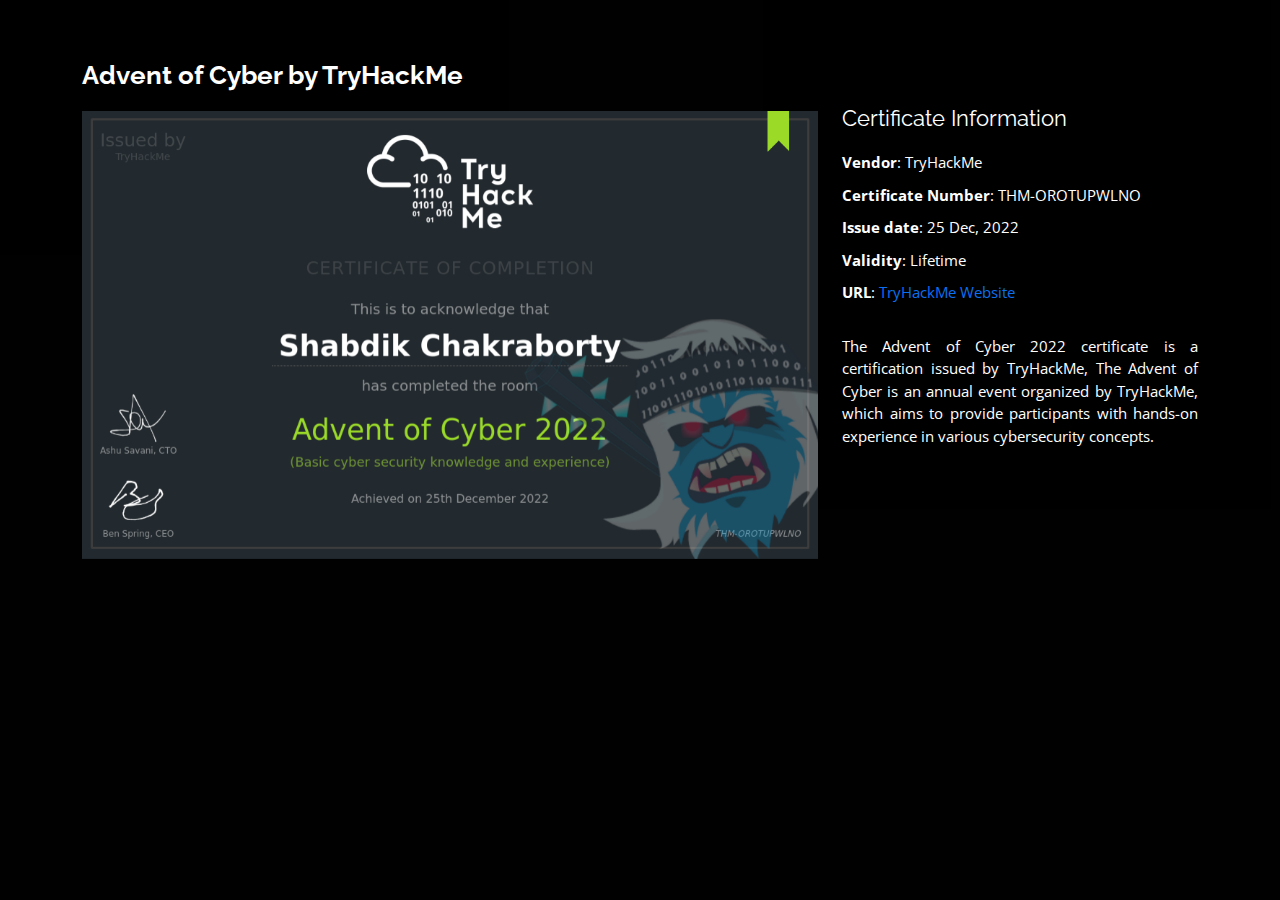
<file: html/advent_of_cyber.html>
<!DOCTYPE html>
<html lang="en">

<head>
    <meta charset="utf-8">
    <meta content="width=device-width, initial-scale=1.0" name="viewport">

    <title>Shabdik Chakraborty</title>
    <meta content="" name="description">
    <meta content="" name="keywords">

    <!-- Favicons -->
    <link href="../assets/img/favicon.png" rel="icon">
    <!-- <link href="../assets/img/apple-touch-icon.png" rel="apple-touch-icon"> -->

    <!-- Google Fonts -->
    <link
        href="https://fonts.googleapis.com/css?family=Open+Sans:300,300i,400,400i,600,600i,700,700i|Raleway:300,300i,400,400i,500,500i,600,600i,700,700i|Poppins:300,300i,400,400i,500,500i,600,600i,700,700i"
        rel="stylesheet">

    <!-- Vendor CSS Files -->
    <link href="../assets/vendor/bootstrap/css/bootstrap.min.css" rel="stylesheet">
    <link href="../assets/vendor/bootstrap-icons/bootstrap-icons.css" rel="stylesheet">
    <link href="../assets/vendor/boxicons/css/boxicons.min.css" rel="stylesheet">
    <link href="../assets/vendor/glightbox/css/glightbox.min.css" rel="stylesheet">
    <link href="../assets/vendor/remixicon/remixicon.css" rel="stylesheet">
    <link href="../assets/vendor/swiper/swiper-bundle.min.css" rel="stylesheet">

    <!-- Template Main CSS File -->
    <link href="../assets/css/style.css" rel="stylesheet">
</head>

<body>

    <main id="main">

        <!-- ======= Portfolio Details ======= -->
        <div id="portfolio-details" class="portfolio-details">
            <div class="container">

                <div class="row">

                    <div class="col-lg-8">
                        <h2 class="portfolio-title">Advent of Cyber by TryHackMe</h2>

                        <div class="portfolio-details-slider swiper">
                            <div class="swiper-wrapper align-items-center">

                                <div class="swiper-slide">
                                    <img src="../assets/img/certificates/Advent of cyber.png"
                                        style="max-width: 100%; height: auto;" alt="">
                                </div>


                            </div>
                            <div class="swiper-pagination"></div>
                        </div>

                    </div>

                    <div class="col-lg-4 portfolio-info">
                        <h3>Certificate Information</h3>
                        <ul>
                            <li><strong>Vendor</strong>: TryHackMe</li>
                            <li><strong>Certificate Number</strong>: THM-OROTUPWLNO</li>
                            <li><strong>Issue date</strong>: 25 Dec, 2022</li>
                            <li><strong>Validity</strong>: Lifetime</li>
                            <li><strong>URL</strong>: <a href="https://tryhackme.com/christmas">TryHackMe Website</a>
                            </li>
                        </ul>

                        <p style="text-align: justify;">
                            The Advent of Cyber 2022 certificate is a certification issued by TryHackMe, The Advent of
                            Cyber is an annual event organized by TryHackMe, which aims to provide participants with
                            hands-on experience in various cybersecurity concepts.
                        </p>
                    </div>

                </div>

            </div>
        </div><!-- End Portfolio Details -->

    </main><!-- End #main -->



    <!-- Vendor JS Files -->
    <script src="../assets/vendor/purecounter/purecounter_vanilla.js"></script>
    <script src="../assets/vendor/bootstrap/js/bootstrap.bundle.min.js"></script>
    <script src="../assets/vendor/glightbox/js/glightbox.min.js"></script>
    <script src="../assets/vendor/isotope-layout/isotope.pkgd.min.js"></script>
    <script src="../assets/vendor/swiper/swiper-bundle.min.js"></script>
    <script src="../assets/vendor/waypoints/noframework.waypoints.js"></script>
    <script src="../assets/vendor/php-email-form/validate.js"></script>

    <!-- Template Main JS File -->
    <script src="../assets/js/main.js"></script>

</body>

</html>
</file>
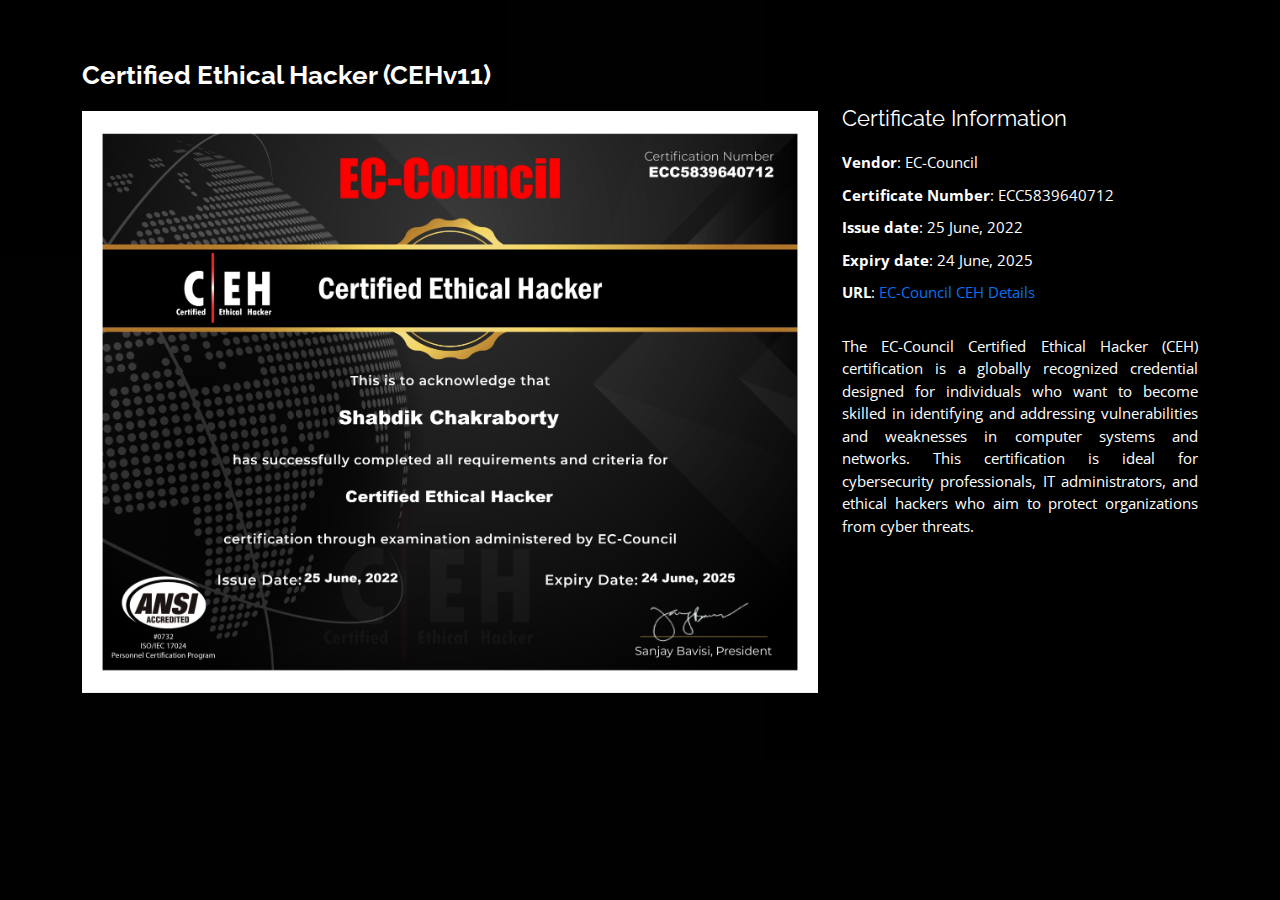
<file: html/ceh.html>
<!DOCTYPE html>
<html lang="en">

<head>
    <meta charset="utf-8">
    <meta content="width=device-width, initial-scale=1.0" name="viewport">

    <title>Shabdik Chakraborty</title>
    <meta content="" name="description">
    <meta content="" name="keywords">

    <!-- Favicons -->
    <link href="../assets/img/favicon.png" rel="icon">
    <!-- <link href="../assets/img/apple-touch-icon.png" rel="apple-touch-icon"> -->

    <!-- Google Fonts -->
    <link
        href="https://fonts.googleapis.com/css?family=Open+Sans:300,300i,400,400i,600,600i,700,700i|Raleway:300,300i,400,400i,500,500i,600,600i,700,700i|Poppins:300,300i,400,400i,500,500i,600,600i,700,700i"
        rel="stylesheet">

    <!-- Vendor CSS Files -->
    <link href="../assets/vendor/bootstrap/css/bootstrap.min.css" rel="stylesheet">
    <link href="../assets/vendor/bootstrap-icons/bootstrap-icons.css" rel="stylesheet">
    <link href="../assets/vendor/boxicons/css/boxicons.min.css" rel="stylesheet">
    <link href="../assets/vendor/glightbox/css/glightbox.min.css" rel="stylesheet">
    <link href="../assets/vendor/remixicon/remixicon.css" rel="stylesheet">
    <link href="../assets/vendor/swiper/swiper-bundle.min.css" rel="stylesheet">

    <!-- Template Main CSS File -->
    <link href="../assets/css/style.css" rel="stylesheet">


</head>

<body>

    <main id="main">

        <!-- ======= Portfolio Details ======= -->
        <div id="portfolio-details" class="portfolio-details">
            <div class="container">

                <div class="row">

                    <div class="col-lg-8">
                        <h2 class="portfolio-title">Certified Ethical Hacker (CEHv11)</h2>

                        <div class="portfolio-details-slider swiper">
                            <div class="swiper-wrapper align-items-center">

                                <div class="swiper-slide">
                                    <img src="../assets/img/certificates/ECC-CEH-Certificate_page-0001.jpg"
                                        style="max-width: 100%; height: auto;" alt="">
                                </div>

                                

                            </div>
                            <div class="swiper-pagination"></div>
                        </div>

                    </div>

                    <div class="col-lg-4 portfolio-info">
                        <h3>Certificate Information</h3>
                        <ul>
                            <li><strong>Vendor</strong>: EC-Council</li>
                            <li><strong>Certificate Number</strong>: ECC5839640712</li>
                            <li><strong>Issue date</strong>: 25 June, 2022</li>
                            <li><strong>Expiry date</strong>: 24 June, 2025</li>
                            <li><strong>URL</strong>: <a
                                    href="https://cert.eccouncil.org/certified-ethical-hacker.html">EC-Council CEH
                                    Details</a></li>
                        </ul>

                        <p style="text-align: justify;">
                            The EC-Council Certified Ethical Hacker (CEH) certification is a globally recognized
                            credential designed for individuals who want to become skilled in identifying and addressing
                            vulnerabilities and weaknesses in computer systems and networks. This certification is ideal
                            for cybersecurity professionals, IT administrators, and ethical hackers who aim to protect
                            organizations from cyber threats.
                        </p>
                    </div>

                </div>

            </div>
        </div><!-- End Portfolio Details -->

    </main><!-- End #main -->



    <!-- Vendor JS Files -->
    <script src="../assets/vendor/purecounter/purecounter_vanilla.js"></script>
    <script src="../assets/vendor/bootstrap/js/bootstrap.bundle.min.js"></script>
    <script src="../assets/vendor/glightbox/js/glightbox.min.js"></script>
    <script src="../assets/vendor/isotope-layout/isotope.pkgd.min.js"></script>
    <script src="../assets/vendor/swiper/swiper-bundle.min.js"></script>
    <script src="../assets/vendor/waypoints/noframework.waypoints.js"></script>
    <script src="../assets/vendor/php-email-form/validate.js"></script>

    <!-- Template Main JS File -->
    <script src="../assets/js/main.js"></script>

</body>

</html>
</file>
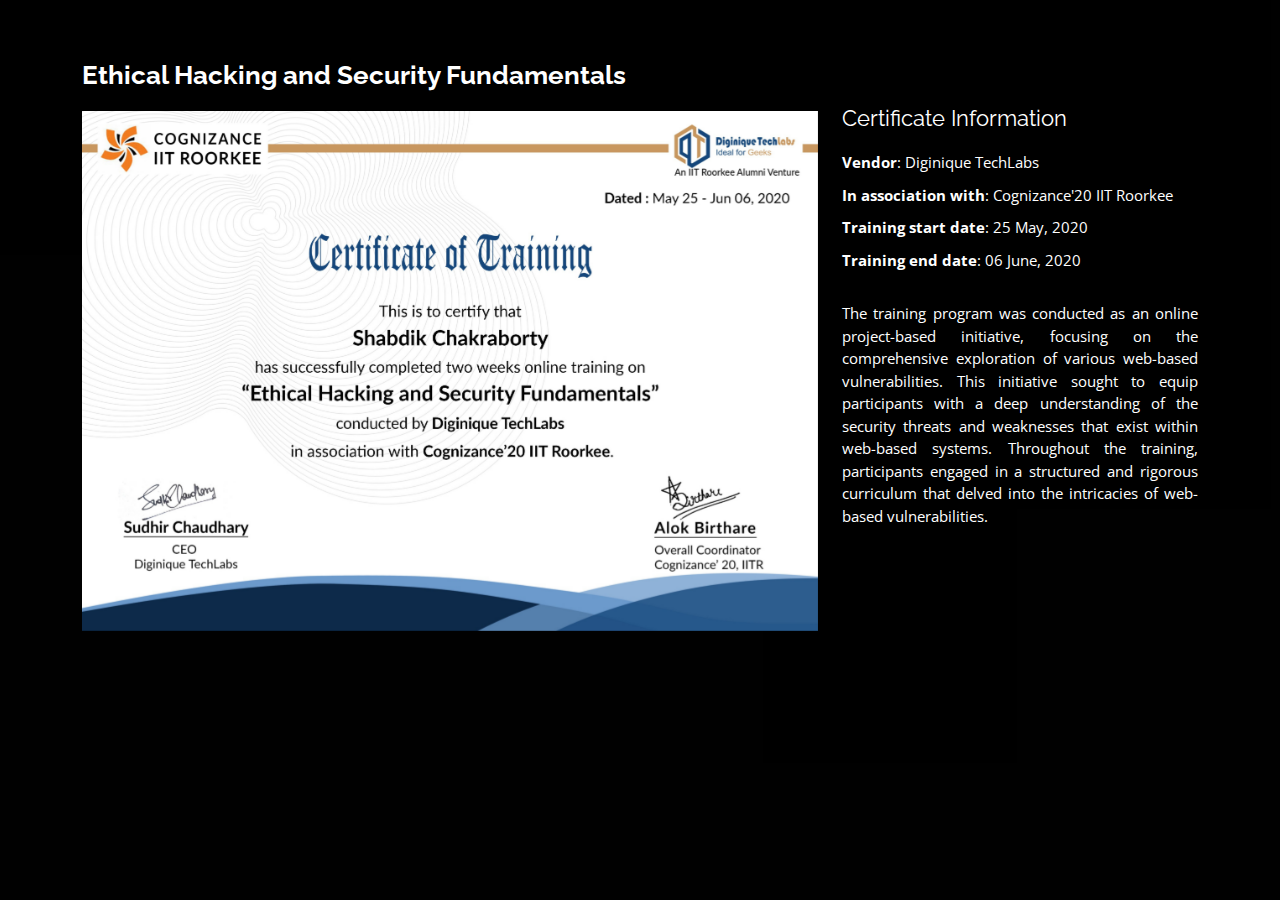
<file: html/ethical_hacking.html>
<!DOCTYPE html>
<html lang="en">

<head>
    <meta charset="utf-8">
    <meta content="width=device-width, initial-scale=1.0" name="viewport">

    <title>Shabdik Chakraborty</title>
    <meta content="" name="description">
    <meta content="" name="keywords">

    <!-- Favicons -->
    <link href="../assets/img/favicon.png" rel="icon">
    <!-- <link href="../assets/img/apple-touch-icon.png" rel="apple-touch-icon"> -->

    <!-- Google Fonts -->
    <link
        href="https://fonts.googleapis.com/css?family=Open+Sans:300,300i,400,400i,600,600i,700,700i|Raleway:300,300i,400,400i,500,500i,600,600i,700,700i|Poppins:300,300i,400,400i,500,500i,600,600i,700,700i"
        rel="stylesheet">

    <!-- Vendor CSS Files -->
    <link href="../assets/vendor/bootstrap/css/bootstrap.min.css" rel="stylesheet">
    <link href="../assets/vendor/bootstrap-icons/bootstrap-icons.css" rel="stylesheet">
    <link href="../assets/vendor/boxicons/css/boxicons.min.css" rel="stylesheet">
    <link href="../assets/vendor/glightbox/css/glightbox.min.css" rel="stylesheet">
    <link href="../assets/vendor/remixicon/remixicon.css" rel="stylesheet">
    <link href="../assets/vendor/swiper/swiper-bundle.min.css" rel="stylesheet">

    <!-- Template Main CSS File -->
    <link href="../assets/css/style.css" rel="stylesheet">


</head>

<body>

    <main id="main">

        <!-- ======= Portfolio Details ======= -->
        <div id="portfolio-details" class="portfolio-details">
            <div class="container">

                <div class="row">

                    <div class="col-lg-8">
                        <h2 class="portfolio-title">Ethical Hacking and Security Fundamentals</h2>

                        <div class="portfolio-details-slider swiper">
                            <div class="swiper-wrapper align-items-center">

                                <div class="swiper-slide">
                                    <img src="../assets/img/certificates/Ethical Hacking and Security Fundamentals Training_page-0001.jpg"
                                        style="max-width: 100%; height: auto;" alt="">
                                </div>


                            </div>
                            <div class="swiper-pagination"></div>
                        </div>

                    </div>

                    <div class="col-lg-4 portfolio-info">
                        <h3>Certificate Information</h3>
                        <ul>
                            <li><strong>Vendor</strong>: Diginique TechLabs</li>
                            <li><strong>In association with</strong>: Cognizance'20 IIT Roorkee</li>
                            <li><strong>Training start date</strong>: 25 May, 2020</li>
                            <li><strong>Training end date</strong>: 06 June, 2020</li>
                            <!-- <li><strong>URL</strong>: <a href="https://cert.eccouncil.org/certified-ethical-hacker.html">EC-Council CEH Details</a></li> -->
                        </ul>

                        <p style="text-align: justify;">
                            The training program was conducted as an online project-based initiative, focusing on the
                            comprehensive exploration of various web-based vulnerabilities. This initiative sought to
                            equip participants with a deep understanding of the security threats and weaknesses that
                            exist within web-based systems. Throughout the training, participants engaged in a
                            structured and rigorous curriculum that delved into the intricacies of web-based
                            vulnerabilities.
                        </p>
                    </div>

                </div>

            </div>
        </div><!-- End Portfolio Details -->

    </main><!-- End #main -->



    <!-- Vendor JS Files -->
    <script src="../assets/vendor/purecounter/purecounter_vanilla.js"></script>
    <script src="../assets/vendor/bootstrap/js/bootstrap.bundle.min.js"></script>
    <script src="../assets/vendor/glightbox/js/glightbox.min.js"></script>
    <script src="../assets/vendor/isotope-layout/isotope.pkgd.min.js"></script>
    <script src="../assets/vendor/swiper/swiper-bundle.min.js"></script>
    <script src="../assets/vendor/waypoints/noframework.waypoints.js"></script>
    <script src="../assets/vendor/php-email-form/validate.js"></script>

    <!-- Template Main JS File -->
    <script src="../assets/js/main.js"></script>

</body>

</html>
</file>
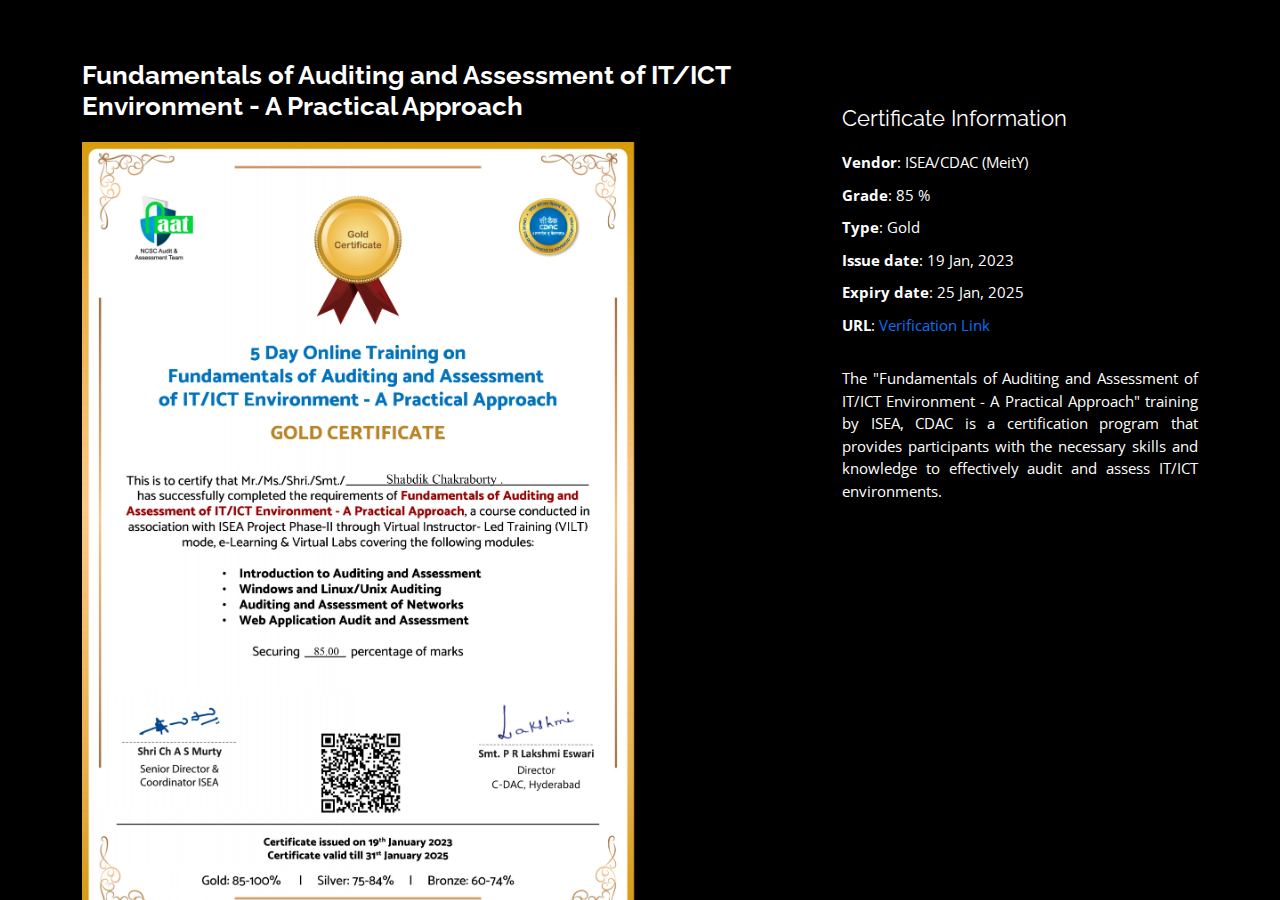
<file: html/faat.html>
<!DOCTYPE html>
<html lang="en">

<head>
    <meta charset="utf-8">
    <meta content="width=device-width, initial-scale=1.0" name="viewport">

    <title>Shabdik Chakraborty</title>
    <meta content="" name="description">
    <meta content="" name="keywords">

    <!-- Favicons -->
    <link href="../assets/img/favicon.png" rel="icon">
    <!-- <link href="../assets/img/apple-touch-icon.png" rel="apple-touch-icon"> -->

    <!-- Google Fonts -->
    <link
        href="https://fonts.googleapis.com/css?family=Open+Sans:300,300i,400,400i,600,600i,700,700i|Raleway:300,300i,400,400i,500,500i,600,600i,700,700i|Poppins:300,300i,400,400i,500,500i,600,600i,700,700i"
        rel="stylesheet">

    <!-- Vendor CSS Files -->
    <link href="../assets/vendor/bootstrap/css/bootstrap.min.css" rel="stylesheet">
    <link href="../assets/vendor/bootstrap-icons/bootstrap-icons.css" rel="stylesheet">
    <link href="../assets/vendor/boxicons/css/boxicons.min.css" rel="stylesheet">
    <link href="../assets/vendor/glightbox/css/glightbox.min.css" rel="stylesheet">
    <link href="../assets/vendor/remixicon/remixicon.css" rel="stylesheet">
    <link href="../assets/vendor/swiper/swiper-bundle.min.css" rel="stylesheet">

    <!-- Template Main CSS File -->
    <link href="../assets/css/style.css" rel="stylesheet">


</head>

<body>

    <main id="main">

        <!-- ======= Portfolio Details ======= -->
        <div id="portfolio-details" class="portfolio-details">
            <div class="container">

                <div class="row">

                    <div class="col-lg-8">
                        <h2 class="portfolio-title">Fundamentals of Auditing and Assessment of IT/ICT Environment - A
                            Practical Approach</h2>

                        <div class="portfolio-details-slider swiper">
                            <div class="swiper-wrapper align-items-center">

                                <div class="swiper-slide">
                                    <img src="../assets/img/certificates/Gold_Certificate_FAAT_page-0001.jpg"
                                        style="width: 75%; height: auto;" alt="">
                                </div>


                            </div>
                            <div class="swiper-pagination"></div>
                        </div>

                    </div>

                    <div class="col-lg-4 portfolio-info">
                        <h3>Certificate Information</h3>
                        <ul>
                            <li><strong>Vendor</strong>: ISEA/CDAC (MeitY)</li>
                            <li><strong>Grade</strong>: 85 %</li>
                            <li><strong>Type</strong>: Gold</li>
                            <li><strong>Issue date</strong>: 19 Jan, 2023</li>
                            <li><strong>Expiry date</strong>: 25 Jan, 2025</li>
                            <li><strong>URL</strong>: <a
                                    href="https://isea.esikshak.in/NAAT/mod/customcert/verify_certificate.php?contextid=1878&code=gEQ2HWYCXn&qrcode=1">Verification
                                    Link</a></li>
                        </ul>

                        <p style="text-align: justify;">
                            The "Fundamentals of Auditing and Assessment of IT/ICT Environment - A Practical Approach"
                            training by ISEA, CDAC is a certification program that provides participants with the
                            necessary skills and knowledge to effectively audit and assess IT/ICT environments.
                        </p>
                    </div>

                </div>

            </div>
        </div><!-- End Portfolio Details -->

    </main><!-- End #main -->



    <!-- Vendor JS Files -->
    <script src="../assets/vendor/purecounter/purecounter_vanilla.js"></script>
    <script src="../assets/vendor/bootstrap/js/bootstrap.bundle.min.js"></script>
    <script src="../assets/vendor/glightbox/js/glightbox.min.js"></script>
    <script src="../assets/vendor/isotope-layout/isotope.pkgd.min.js"></script>
    <script src="../assets/vendor/swiper/swiper-bundle.min.js"></script>
    <script src="../assets/vendor/waypoints/noframework.waypoints.js"></script>
    <script src="../assets/vendor/php-email-form/validate.js"></script>

    <!-- Template Main JS File -->
    <script src="../assets/js/main.js"></script>

</body>

</html>
</file>
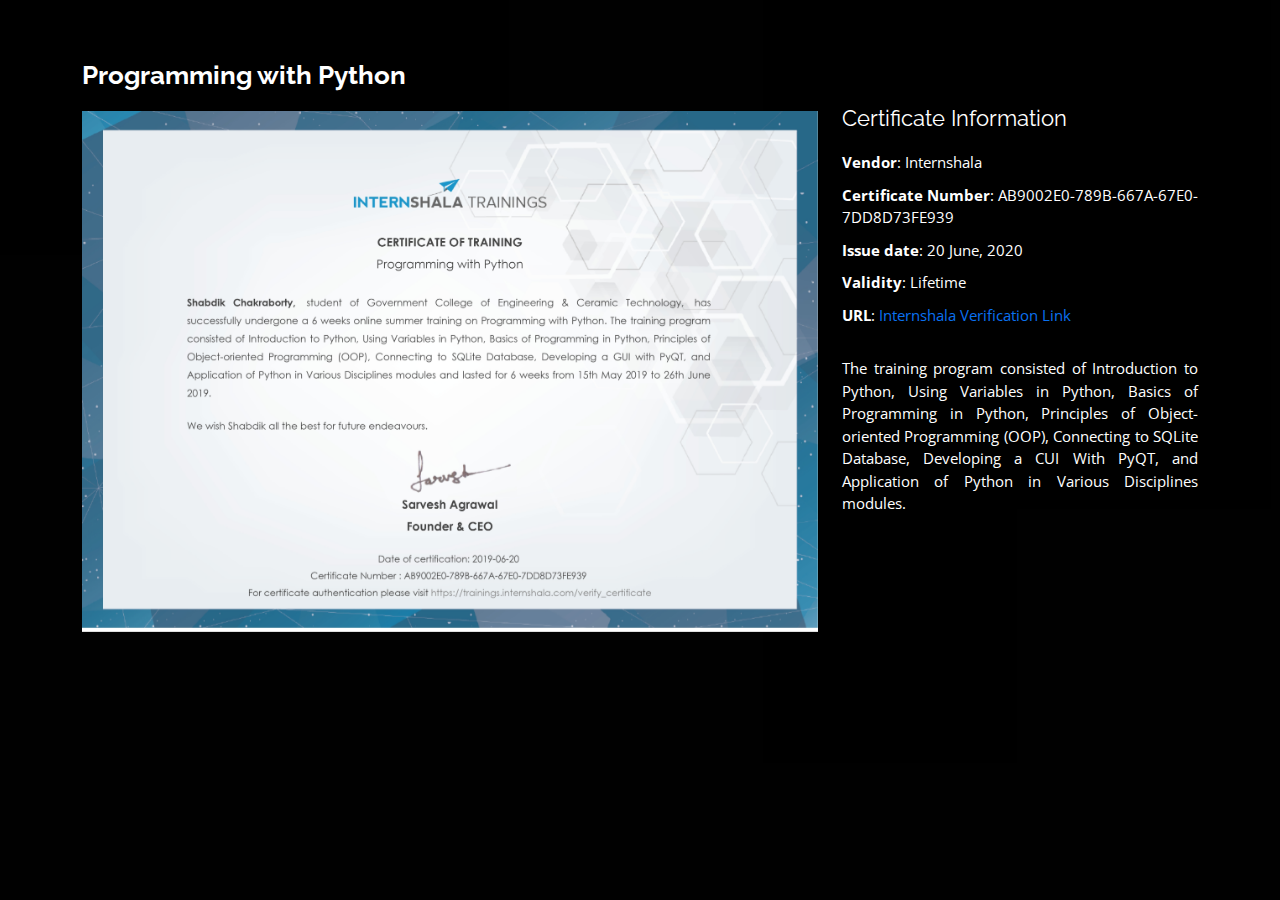
<file: html/python.html>
<!DOCTYPE html>
<html lang="en">

<head>
    <meta charset="utf-8">
    <meta content="width=device-width, initial-scale=1.0" name="viewport">

    <title>Shabdik Chakraborty</title>
    <meta content="" name="description">
    <meta content="" name="keywords">

    <!-- Favicons -->
    <link href="../assets/img/favicon.png" rel="icon">
    <!-- <link href="../assets/img/apple-touch-icon.png" rel="apple-touch-icon"> -->

    <!-- Google Fonts -->
    <link
        href="https://fonts.googleapis.com/css?family=Open+Sans:300,300i,400,400i,600,600i,700,700i|Raleway:300,300i,400,400i,500,500i,600,600i,700,700i|Poppins:300,300i,400,400i,500,500i,600,600i,700,700i"
        rel="stylesheet">

    <!-- Vendor CSS Files -->
    <link href="../assets/vendor/bootstrap/css/bootstrap.min.css" rel="stylesheet">
    <link href="../assets/vendor/bootstrap-icons/bootstrap-icons.css" rel="stylesheet">
    <link href="../assets/vendor/boxicons/css/boxicons.min.css" rel="stylesheet">
    <link href="../assets/vendor/glightbox/css/glightbox.min.css" rel="stylesheet">
    <link href="../assets/vendor/remixicon/remixicon.css" rel="stylesheet">
    <link href="../assets/vendor/swiper/swiper-bundle.min.css" rel="stylesheet">

    <!-- Template Main CSS File -->
    <link href="../assets/css/style.css" rel="stylesheet">


</head>

<body>

    <main id="main">

        <!-- ======= Portfolio Details ======= -->
        <div id="portfolio-details" class="portfolio-details">
            <div class="container">

                <div class="row">

                    <div class="col-lg-8">
                        <h2 class="portfolio-title">Programming with Python</h2>

                        <div class="portfolio-details-slider swiper">
                            <div class="swiper-wrapper align-items-center">

                                <div class="swiper-slide">
                                    <img src="../assets/img/certificates/Programming with Python Training - Certificate of Completion_page-0001.jpg"
                                        style="max-width: 100%; height: auto;" alt="">
                                </div>


                            </div>
                            <div class="swiper-pagination"></div>
                        </div>

                    </div>

                    <div class="col-lg-4 portfolio-info">
                        <h3>Certificate Information</h3>
                        <ul>
                            <li><strong>Vendor</strong>: Internshala</li>
                            <li><strong>Certificate Number</strong>: AB9002E0-789B-667A-67E0-7DD8D73FE939</li>
                            <li><strong>Issue date</strong>: 20 June, 2020</li>
                            <li><strong>Validity</strong>: Lifetime</li>
                            <li><strong>URL</strong>: <a
                                    href="https://trainings.internshala.com/verify_certificate">Internshala Verification Link</a></li>
                        </ul>

                        <p style="text-align: justify;">
                            The training program consisted of Introduction to Python, Using Variables in Python, Basics of Programming in Python, Principles of Object-oriented Programming (OOP), Connecting to SQLite Database, Developing a CUI With PyQT, and Application of Python in Various Disciplines modules.
                        </p>
                    </div>

                </div>

            </div>
        </div><!-- End Portfolio Details -->

    </main><!-- End #main -->



    <!-- Vendor JS Files -->
    <script src="../assets/vendor/purecounter/purecounter_vanilla.js"></script>
    <script src="../assets/vendor/bootstrap/js/bootstrap.bundle.min.js"></script>
    <script src="../assets/vendor/glightbox/js/glightbox.min.js"></script>
    <script src="../assets/vendor/isotope-layout/isotope.pkgd.min.js"></script>
    <script src="../assets/vendor/swiper/swiper-bundle.min.js"></script>
    <script src="../assets/vendor/waypoints/noframework.waypoints.js"></script>
    <script src="../assets/vendor/php-email-form/validate.js"></script>

    <!-- Template Main JS File -->
    <script src="../assets/js/main.js"></script>

</body>

</html>
</file>
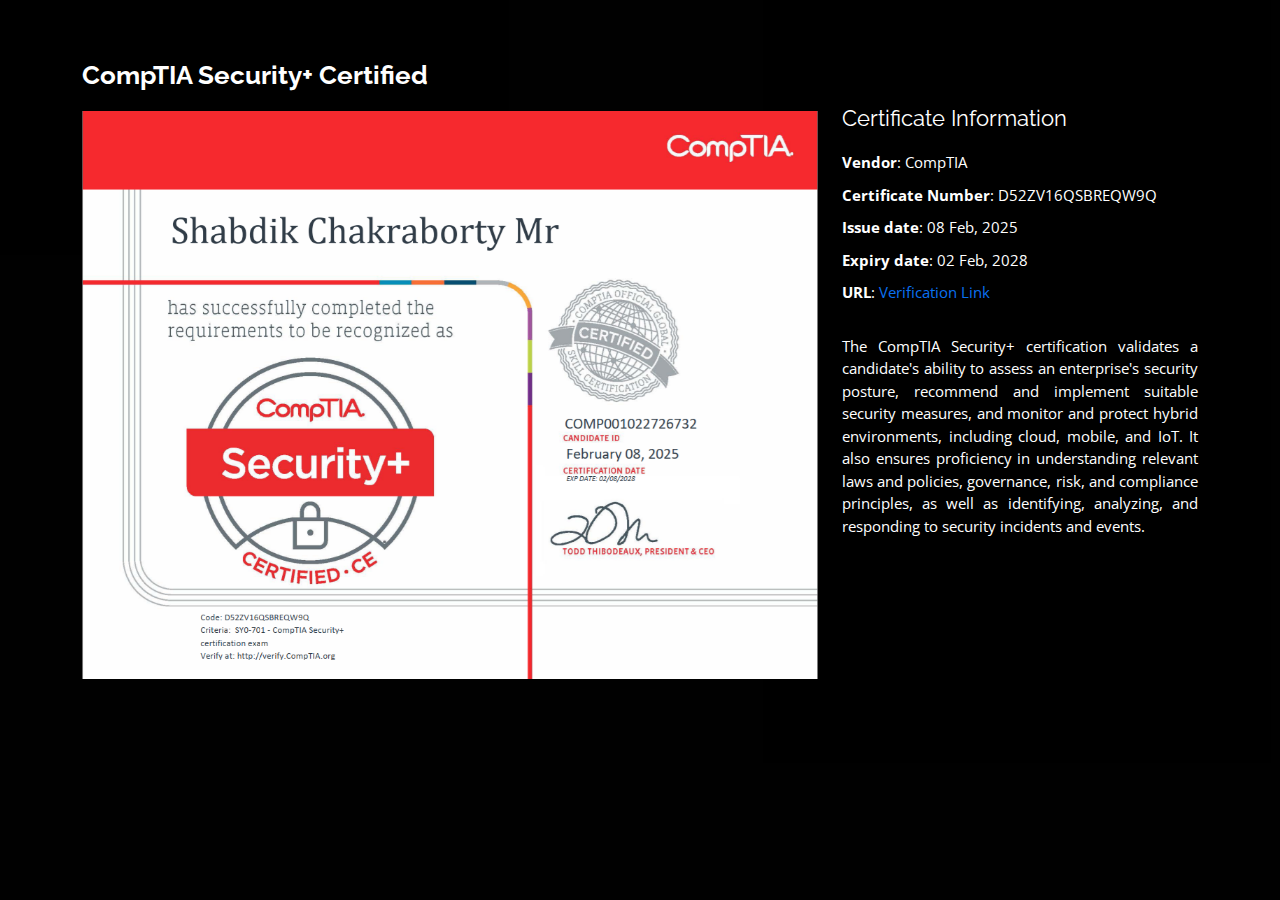
<file: html/security.html>
<!DOCTYPE html>
<html lang="en">

<head>
    <meta charset="utf-8">
    <meta content="width=device-width, initial-scale=1.0" name="viewport">

    <title>Shabdik Chakraborty</title>
    <meta content="" name="description">
    <meta content="" name="keywords">

    <!-- Favicons -->
    <link href="../assets/img/favicon.png" rel="icon">
    <!-- <link href="../assets/img/apple-touch-icon.png" rel="apple-touch-icon"> -->

    <!-- Google Fonts -->
    <link
        href="https://fonts.googleapis.com/css?family=Open+Sans:300,300i,400,400i,600,600i,700,700i|Raleway:300,300i,400,400i,500,500i,600,600i,700,700i|Poppins:300,300i,400,400i,500,500i,600,600i,700,700i"
        rel="stylesheet">

    <!-- Vendor CSS Files -->
    <link href="../assets/vendor/bootstrap/css/bootstrap.min.css" rel="stylesheet">
    <link href="../assets/vendor/bootstrap-icons/bootstrap-icons.css" rel="stylesheet">
    <link href="../assets/vendor/boxicons/css/boxicons.min.css" rel="stylesheet">
    <link href="../assets/vendor/glightbox/css/glightbox.min.css" rel="stylesheet">
    <link href="../assets/vendor/remixicon/remixicon.css" rel="stylesheet">
    <link href="../assets/vendor/swiper/swiper-bundle.min.css" rel="stylesheet">

    <!-- Template Main CSS File -->
    <link href="../assets/css/style.css" rel="stylesheet">


</head>

<body>

    <main id="main">

        <!-- ======= Portfolio Details ======= -->
        <div id="portfolio-details" class="portfolio-details">
            <div class="container">

                <div class="row">

                    <div class="col-lg-8">
                        <h2 class="portfolio-title">CompTIA Security+ Certified</h2>

                        <div class="portfolio-details-slider swiper">
                            <div class="swiper-wrapper align-items-center">

                                <div class="swiper-slide">
                                    <img src="../assets/img/certificates/security.png"
                                        style="max-width: 100%; height: auto;" alt="">
                                </div>

                                

                            </div>
                            <div class="swiper-pagination"></div>
                        </div>

                    </div>

                    <div class="col-lg-4 portfolio-info">
                        <h3>Certificate Information</h3>
                        <ul>
                            <li><strong>Vendor</strong>: CompTIA</li>
                            <li><strong>Certificate Number</strong>: D52ZV16QSBREQW9Q</li>
                            <li><strong>Issue date</strong>: 08 Feb, 2025</li>
                            <li><strong>Expiry date</strong>: 02 Feb, 2028</li>
                            <li><strong>URL</strong>: <a
                                    href="http://verify.CompTIA.org">Verification Link</a></li>
                        </ul>

                        <p style="text-align: justify;">
                            The CompTIA Security+ certification validates a candidate's ability to assess an enterprise's security posture, recommend and implement suitable security measures, and monitor and protect hybrid environments, including cloud, mobile, and IoT. It also ensures proficiency in understanding relevant laws and policies, governance, risk, and compliance principles, as well as identifying, analyzing, and responding to security incidents and events. 
                        </p>
                    </div>

                </div>

            </div>
        </div><!-- End Portfolio Details -->

    </main><!-- End #main -->



    <!-- Vendor JS Files -->
    <script src="../assets/vendor/purecounter/purecounter_vanilla.js"></script>
    <script src="../assets/vendor/bootstrap/js/bootstrap.bundle.min.js"></script>
    <script src="../assets/vendor/glightbox/js/glightbox.min.js"></script>
    <script src="../assets/vendor/isotope-layout/isotope.pkgd.min.js"></script>
    <script src="../assets/vendor/swiper/swiper-bundle.min.js"></script>
    <script src="../assets/vendor/waypoints/noframework.waypoints.js"></script>
    <script src="../assets/vendor/php-email-form/validate.js"></script>

    <!-- Template Main JS File -->
    <script src="../assets/js/main.js"></script>

</body>

</html>
</file>
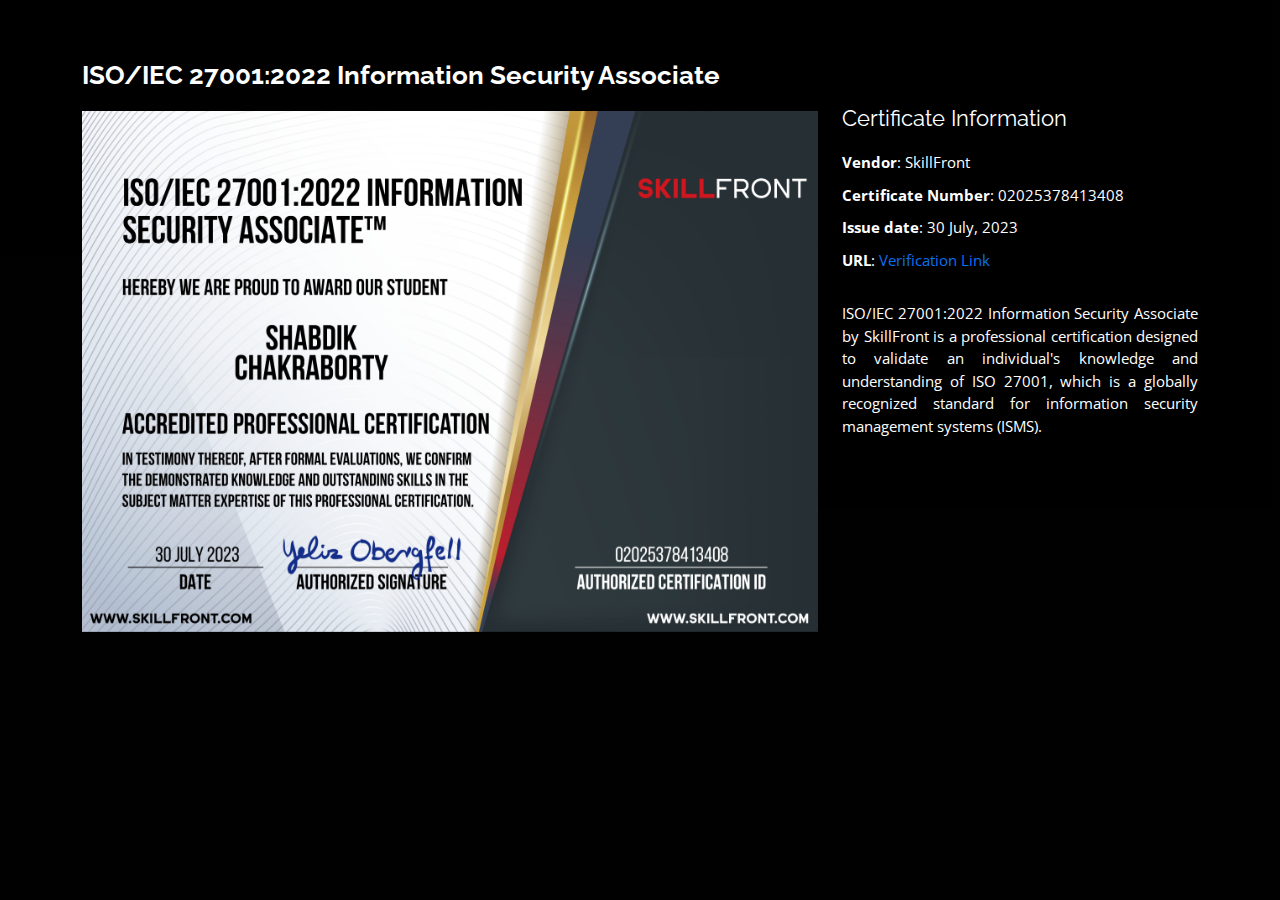
<file: html/skillfront_iso.html>
<!DOCTYPE html>
<html lang="en">

<head>
    <meta charset="utf-8">
    <meta content="width=device-width, initial-scale=1.0" name="viewport">

    <title>Shabdik Chakraborty</title>
    <meta content="" name="description">
    <meta content="" name="keywords">

    <!-- Favicons -->
    <link href="../assets/img/favicon.png" rel="icon">
    <!-- <link href="../assets/img/apple-touch-icon.png" rel="apple-touch-icon"> -->

    <!-- Google Fonts -->
    <link
        href="https://fonts.googleapis.com/css?family=Open+Sans:300,300i,400,400i,600,600i,700,700i|Raleway:300,300i,400,400i,500,500i,600,600i,700,700i|Poppins:300,300i,400,400i,500,500i,600,600i,700,700i"
        rel="stylesheet">

    <!-- Vendor CSS Files -->
    <link href="../assets/vendor/bootstrap/css/bootstrap.min.css" rel="stylesheet">
    <link href="../assets/vendor/bootstrap-icons/bootstrap-icons.css" rel="stylesheet">
    <link href="../assets/vendor/boxicons/css/boxicons.min.css" rel="stylesheet">
    <link href="../assets/vendor/glightbox/css/glightbox.min.css" rel="stylesheet">
    <link href="../assets/vendor/remixicon/remixicon.css" rel="stylesheet">
    <link href="../assets/vendor/swiper/swiper-bundle.min.css" rel="stylesheet">

    <!-- Template Main CSS File -->
    <link href="../assets/css/style.css" rel="stylesheet">


</head>

<body>

    <main id="main">

        <!-- ======= Portfolio Details ======= -->
        <div id="portfolio-details" class="portfolio-details">
            <div class="container">

                <div class="row">

                    <div class="col-lg-8">
                        <h2 class="portfolio-title">ISO/IEC 27001:2022 Information Security Associate</h2>

                        <div class="portfolio-details-slider swiper">
                            <div class="swiper-wrapper align-items-center">

                                <div class="swiper-slide">
                                    <img src="../assets/img/certificates/ISO 27001_2022 Information Security Associate_page-0001.jpg"
                                        style="max-width: 100%; height: auto;" alt="">
                                </div>

                            </div>
                            <div class="swiper-pagination"></div>
                        </div>

                    </div>

                    <div class="col-lg-4 portfolio-info">
                        <h3>Certificate Information</h3>
                        <ul>
                            <li><strong>Vendor</strong>: SkillFront</li>
                            <li><strong>Certificate Number</strong>: 02025378413408</li>
                            <li><strong>Issue date</strong>: 30 July, 2023</li>
                            <!-- <li><strong>Expiry date</strong>: 24 June, 2025</li> -->
                            <li><strong>URL</strong>: <a
                                    href="https://www.skillfront.com/Badges/02025378413408">Verification Link</a></li>
                        </ul>

                        <p style="text-align: justify;">
                            ISO/IEC 27001:2022 Information Security Associate by SkillFront is a professional certification designed to validate an individual's knowledge and understanding of ISO 27001, which is a globally recognized standard for information security management systems (ISMS).
                        </p>
                    </div>

                </div>

            </div>
        </div><!-- End Portfolio Details -->

    </main><!-- End #main -->



    <!-- Vendor JS Files -->
    <script src="../assets/vendor/purecounter/purecounter_vanilla.js"></script>
    <script src="../assets/vendor/bootstrap/js/bootstrap.bundle.min.js"></script>
    <script src="../assets/vendor/glightbox/js/glightbox.min.js"></script>
    <script src="../assets/vendor/isotope-layout/isotope.pkgd.min.js"></script>
    <script src="../assets/vendor/swiper/swiper-bundle.min.js"></script>
    <script src="../assets/vendor/waypoints/noframework.waypoints.js"></script>
    <script src="../assets/vendor/php-email-form/validate.js"></script>

    <!-- Template Main JS File -->
    <script src="../assets/js/main.js"></script>

</body>

</html>
</file>
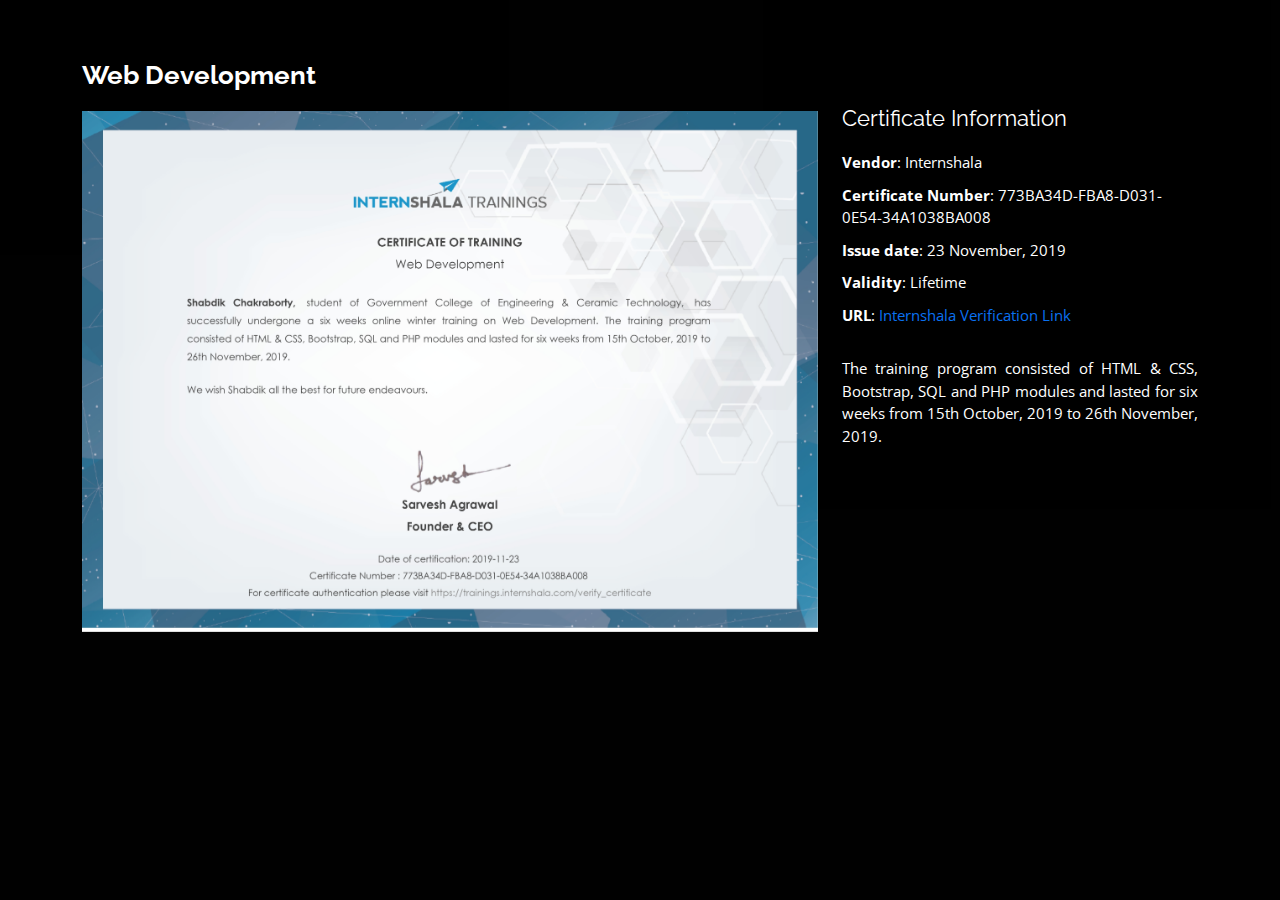
<file: html/web.html>
<!DOCTYPE html>
<html lang="en">

<head>
    <meta charset="utf-8">
    <meta content="width=device-width, initial-scale=1.0" name="viewport">

    <title>Shabdik Chakraborty</title>
    <meta content="" name="description">
    <meta content="" name="keywords">

    <!-- Favicons -->
    <link href="../assets/img/favicon.png" rel="icon">
    <!-- <link href="../assets/img/apple-touch-icon.png" rel="apple-touch-icon"> -->

    <!-- Google Fonts -->
    <link
        href="https://fonts.googleapis.com/css?family=Open+Sans:300,300i,400,400i,600,600i,700,700i|Raleway:300,300i,400,400i,500,500i,600,600i,700,700i|Poppins:300,300i,400,400i,500,500i,600,600i,700,700i"
        rel="stylesheet">

    <!-- Vendor CSS Files -->
    <link href="../assets/vendor/bootstrap/css/bootstrap.min.css" rel="stylesheet">
    <link href="../assets/vendor/bootstrap-icons/bootstrap-icons.css" rel="stylesheet">
    <link href="../assets/vendor/boxicons/css/boxicons.min.css" rel="stylesheet">
    <link href="../assets/vendor/glightbox/css/glightbox.min.css" rel="stylesheet">
    <link href="../assets/vendor/remixicon/remixicon.css" rel="stylesheet">
    <link href="../assets/vendor/swiper/swiper-bundle.min.css" rel="stylesheet">

    <!-- Template Main CSS File -->
    <link href="../assets/css/style.css" rel="stylesheet">


</head>

<body>

    <main id="main">

        <!-- ======= Portfolio Details ======= -->
        <div id="portfolio-details" class="portfolio-details">
            <div class="container">

                <div class="row">

                    <div class="col-lg-8">
                        <h2 class="portfolio-title">Web Development</h2>

                        <div class="portfolio-details-slider swiper">
                            <div class="swiper-wrapper align-items-center">

                                <div class="swiper-slide">
                                    <img src="../assets/img/certificates/Web Development Training - Certificate of Completion_page-0001.jpg"
                                        style="max-width: 100%; height: auto;" alt="">
                                </div>


                            </div>
                            <div class="swiper-pagination"></div>
                        </div>

                    </div>

                    <div class="col-lg-4 portfolio-info">
                        <h3>Certificate Information</h3>
                        <ul>
                            <li><strong>Vendor</strong>: Internshala</li>
                            <li><strong>Certificate Number</strong>: 773BA34D-FBA8-D031-0E54-34A1038BA008</li>
                            <li><strong>Issue date</strong>: 23 November, 2019</li>
                            <li><strong>Validity</strong>: Lifetime</li>
                            <li><strong>URL</strong>: <a
                                    href="https://trainings.internshala.com/verify_certificate">Internshala Verification Link</a></li>
                        </ul>

                        <p style="text-align: justify;">
                            The training program consisted of HTML & CSS, Bootstrap, SQL and PHP modules and lasted for six weeks from 15th October, 2019 to 26th November, 2019.
                        </p>
                    </div>

                </div>

            </div>
        </div><!-- End Portfolio Details -->

    </main><!-- End #main -->



    <!-- Vendor JS Files -->
    <script src="../assets/vendor/purecounter/purecounter_vanilla.js"></script>
    <script src="../assets/vendor/bootstrap/js/bootstrap.bundle.min.js"></script>
    <script src="../assets/vendor/glightbox/js/glightbox.min.js"></script>
    <script src="../assets/vendor/isotope-layout/isotope.pkgd.min.js"></script>
    <script src="../assets/vendor/swiper/swiper-bundle.min.js"></script>
    <script src="../assets/vendor/waypoints/noframework.waypoints.js"></script>
    <script src="../assets/vendor/php-email-form/validate.js"></script>

    <!-- Template Main JS File -->
    <script src="../assets/js/main.js"></script>

</body>

</html>
</file>
<file: assets/css/style.css>
/**
* Template Name: Personal
* Updated: Sep 18 2023 with Bootstrap v5.3.2
* Template URL: https://bootstrapmade.com/personal-free-resume-bootstrap-template/
* Author: BootstrapMade.com
* License: https://bootstrapmade.com/license/
*/

/*--------------------------------------------------------------
# General
--------------------------------------------------------------*/
body {
  font-family: "Open Sans", sans-serif;
  background-color: #040404;
  color: #fff;
  position: relative;
  background: transparent;
}

body::before {
  content: "";
  position: fixed;
  /* background: #040404 url("../img/bg.jpg") top right no-repeat; */
  background: #040404;
  background-size: cover;
  left: 0;
  right: 0;
  top: 0;
  height: 100vh;
  z-index: -1;
}

@media (min-width: 1024px) {
  body::before {
    background-attachment: fixed;
  }
}

a {
  color: #0a71f0;
  /** color: #18d26e; */
  text-decoration: none;
}

a:hover {
  color: #065cbf;
  /**color: #35e888; */
  text-decoration: none;
}

h1,
h2,
h3,
h4,
h5,
h6 {
  font-family: "Raleway", sans-serif;
}

.background-image {
  position: absolute;
  display: block;
  margin-left: auto;
  margin-right: auto;
  width: 100%;
  height: 100%;
  object-fit: cover;
  filter: contrast(150%);
}

svg {
  fill: currentColor;
}

/*--------------------------------------------------------------
# Header
--------------------------------------------------------------*/
#header {
  transition: ease-in-out 0.3s;
  position: relative;
  height: 100vh;
  display: flex;
  align-items: center;
  z-index: 997;
  overflow-y: auto;
}

#header * {
  transition: ease-in-out 0.3s;
}

#header h1 {
  font-size: 48px;
  margin: 0;
  padding: 0;
  line-height: 1;
  font-weight: 700;
  font-family: "Poppins", sans-serif;
}

#header h1 a,
#header h1 a:hover {
  color: #fff;
  line-height: 1;
  display: inline-block;
}

#header h2 {
  font-size: 24px;
  margin-top: 20px;
  color: rgba(255, 255, 255, 0.8);
}

#header h2 span {
  color: #fff;
  border-bottom: 2px solid #0a71f0;
  padding-bottom: 1px;
}

#header img {
  padding: 0;
  margin: 0;
}

#header .social-links {
  margin-top: 40px;
  display: flex;
}

#header .social-links a {
  font-size: 16px;
  display: flex;
  justify-content: center;
  align-items: center;
  background: rgba(255, 255, 255, 0.1);
  color: #fff;
  line-height: 1;
  margin-right: 8px;
  border-radius: 50%;
  width: 40px;
  height: 40px;
}

#header .social-links a:hover {
  background: #0a71f0;
}

@media (max-width: 992px) {
  #header h1 {
    font-size: 36px;
  }

  #header h2 {
    font-size: 20px;
    line-height: 30px;
  }

  #header .social-links {
    margin-top: 15px;
  }

  #header .container {
    display: flex;
    flex-direction: column;
    align-items: center;
  }
}

/* Header Top */
#header.header-top {
  height: 80px;
  position: fixed;
  left: 0;
  top: 0;
  right: 0;
  background: rgba(0, 0, 0, 0.9);
}

#header.header-top .social-links,
#header.header-top h2 {
  display: none;
}

#header.header-top h1 {
  margin-right: auto;
  font-size: 36px;
}

#header.header-top img {
  max-height: 60px;
  margin-right: 20px !important;
}

#header.header-top .container {
  display: flex;
  align-items: center;
}

#header.header-top .navbar {
  margin: 0;
}

@media (max-width: 768px) {
  #header.header-top {
    height: 60px;
  }

  #header.header-top h1 {
    font-size: 26px;
  }
}

/*--------------------------------------------------------------
# Navigation Menu
--------------------------------------------------------------*/
/**
* Desktop Navigation 
*/
.navbar {
  padding: 0;
  margin-top: 35px;
}

.navbar ul {
  margin: 0;
  padding: 0;
  display: flex;
  list-style: none;
  align-items: center;
}

.navbar li {
  position: relative;
}

.navbar li+li {
  margin-left: 30px;
}

.navbar a,
.navbar a:focus {
  display: flex;
  align-items: center;
  justify-content: space-between;
  padding: 0;
  font-family: "Poppins", sans-serif;
  font-size: 16px;
  font-weight: 400;
  color: rgba(255, 255, 255, 0.7);
  white-space: nowrap;
  transition: 0.3s;
}

.navbar a i,
.navbar a:focus i {
  font-size: 12px;
  line-height: 0;
  margin-left: 5px;
}

.navbar a:before {
  content: "";
  position: absolute;
  width: 0;
  height: 2px;
  bottom: -4px;
  left: 0;
  background-color: #0a71f0;
  visibility: hidden;
  width: 0px;
  transition: all 0.3s ease-in-out 0s;
}

.navbar a:hover:before,
.navbar li:hover>a:before,
.navbar .active:before {
  visibility: visible;
  width: 25px;
}

.navbar a:hover,
.navbar .active,
.navbar .active:focus,
.navbar li:hover>a {
  color: #fff;
}

/**
* Mobile Navigation 
*/
.mobile-nav-toggle {
  color: #fff;
  font-size: 28px;
  cursor: pointer;
  display: none;
  line-height: 0;
  transition: 0.5s;
  position: fixed;
  right: 15px;
  top: 15px;
}

@media (max-width: 991px) {
  .mobile-nav-toggle {
    display: block;
  }

  .navbar ul {
    display: none;
  }
}

.navbar-mobile {
  position: fixed;
  overflow: hidden;
  top: 0;
  right: 0;
  left: 0;
  bottom: 0;
  background: rgba(0, 0, 0, 0.9);
  transition: 0.3s;
  z-index: 999;
  margin-top: 0;
}

.navbar-mobile .mobile-nav-toggle {
  position: absolute;
  top: 15px;
  right: 15px;
}

.navbar-mobile ul {
  display: block;
  position: absolute;
  top: 55px;
  right: 15px;
  bottom: 45px;
  left: 15px;
  padding: 10px 0;
  overflow-y: auto;
  transition: 0.3s;
  border: 2px solid rgba(255, 255, 255, 0.2);
}

.navbar-mobile li {
  padding: 12px 20px;
}

.navbar-mobile li+li {
  margin: 0;
}

.navbar-mobile a,
.navbar-mobile a:focus {
  font-size: 16px;
  position: relative;
}

/*--------------------------------------------------------------
# Sections General
--------------------------------------------------------------*/
section {
  overflow: hidden;
  position: absolute;
  width: 100%;
  top: 140px;
  bottom: 100%;
  opacity: 0;
  transition: ease-in-out 0.4s;
  z-index: 2;
}

section.section-show {
  top: 100px;
  bottom: auto;
  opacity: 1;
  padding-bottom: 45px;
}

section .container {
  background: rgba(0, 0, 0, 0.9);
  padding: 30px;
}

@media (max-width: 768px) {
  section {
    top: 120px;
  }

  section.section-show {
    top: 80px;
  }
}

.section-title h2 {
  font-size: 14px;
  font-weight: 500;
  padding: 0;
  line-height: 1px;
  margin: 0 0 20px 0;
  letter-spacing: 2px;
  text-transform: uppercase;
  color: #aaaaaa;
  font-family: "Poppins", sans-serif;
}

.section-title h2::after {
  content: "";
  width: 120px;
  height: 1px;
  display: inline-block;
  background: #0a71f0;
  margin: 4px 10px;
}

.section-title p {
  margin: 0;
  margin: -15px 0 15px 0;
  font-size: 36px;
  font-weight: 700;
  text-transform: uppercase;
  font-family: "Poppins", sans-serif;
  color: #fff;
}

/*--------------------------------------------------------------
# About
--------------------------------------------------------------*/
.about-me .content h3 {
  font-weight: 700;
  font-size: 26px;
  color: #0a71f0;
}

.about-me .content ul {
  list-style: none;
  padding: 0;
}

.about-me .content ul li {
  margin-bottom: 20px;
  display: flex;
  align-items: center;
}

.about-me .content ul strong {
  margin-right: 10px;
}

.about-me .content ul i {
  font-size: 16px;
  margin-right: 5px;
  color: #0a71f0;
  line-height: 0;
}

.about-me .content p:last-child {
  margin-bottom: 0;
}

/*--------------------------------------------------------------
# Counts
--------------------------------------------------------------*/
.counts {
  padding: 70px 0 60px;
}

.counts .count-box {
  padding: 30px 30px 25px 30px;
  width: 100%;
  position: relative;
  text-align: center;
  background: rgba(255, 255, 255, 0.08);
}

.counts .count-box i {
  position: absolute;
  top: -25px;
  left: 50%;
  transform: translateX(-50%);
  font-size: 24px;
  background: rgba(255, 255, 255, 0.1);
  padding: 12px;
  color: #0a71f0;
  border-radius: 50px;
  line-height: 0;
}

.counts .count-box span {
  font-size: 36px;
  display: block;
  font-weight: 600;
  color: #fff;
}

.counts .count-box p {
  padding: 0;
  margin: 0;
  font-family: "Raleway", sans-serif;
  font-size: 14px;
}

/*--------------------------------------------------------------
# Skills
--------------------------------------------------------------*/
.skills .progress {
  height: 60px;
  display: block;
  background: none;
  border-radius: 0;
}

.skills .progress .skill {
  padding: 10px 0;
  margin: 0;
  text-transform: uppercase;
  display: block;
  font-weight: 600;
  font-family: "Poppins", sans-serif;
  color: #fff;
}

.skills .progress .skill .val {
  float: right;
  font-style: normal;
}

.skills .progress-bar-wrap {
  background: rgba(255, 255, 255, 0.2);
}

.skills .progress-bar {
  width: 1px;
  height: 10px;
  transition: 0.9s;
  background-color: #0a71f0;
}

/*--------------------------------------------------------------
# Interests
--------------------------------------------------------------*/
.interests .icon-box {
  display: flex;
  align-items: center;
  padding: 20px;
  background: rgba(255, 255, 255, 0.08);
  transition: ease-in-out 0.3s;
}

.interests .icon-box i {
  font-size: 32px;
  padding-right: 10px;
  line-height: 1;
}

.interests .icon-box h3 {
  font-weight: 700;
  margin: 0;
  padding: 0;
  line-height: 1;
  font-size: 16px;
  color: #fff;
}

.interests .icon-box:hover {
  background: rgba(255, 255, 255, 0.12);
}

/*--------------------------------------------------------------
# Testimonials
--------------------------------------------------------------*/
.testimonials .testimonials-carousel,
.testimonials .testimonials-slider {
  overflow: hidden;
}

.testimonials .testimonial-item {
  box-sizing: content-box;
  min-height: 320px;
}

.testimonials .testimonial-item .testimonial-img {
  width: 90px;
  border-radius: 50%;
  margin: -40px 0 0 40px;
  position: relative;
  z-index: 2;
  border: 6px solid rgba(255, 255, 255, 0.12);
}

.testimonials .testimonial-item h3 {
  font-size: 18px;
  font-weight: bold;
  margin: 10px 0 5px 45px;
  color: #fff;
}

.testimonials .testimonial-item h4 {
  font-size: 14px;
  color: #999;
  margin: 0 0 0 45px;
}

.testimonials .testimonial-item .quote-icon-left,
.testimonials .testimonial-item .quote-icon-right {
  color: rgba(255, 255, 255, 0.25);
  font-size: 26px;
}

.testimonials .testimonial-item .quote-icon-left {
  display: inline-block;
  left: -5px;
  position: relative;
}

.testimonials .testimonial-item .quote-icon-right {
  display: inline-block;
  right: -5px;
  position: relative;
  top: 10px;
}

.testimonials .testimonial-item p {
  font-style: italic;
  margin: 0 15px 0 15px;
  padding: 20px 20px 60px 20px;
  background: rgba(255, 255, 255, 0.1);
  position: relative;
  border-radius: 6px;
  position: relative;
  z-index: 1;
}

.testimonials .swiper-pagination {
  margin-top: 20px;
  position: relative;
}

.testimonials .swiper-pagination .swiper-pagination-bullet {
  width: 12px;
  height: 12px;
  opacity: 1;
  background-color: rgba(255, 255, 255, 0.3);
}

.testimonials .swiper-pagination .swiper-pagination-bullet-active {
  background-color: #0a71f0;
}

/*--------------------------------------------------------------
# Resume
--------------------------------------------------------------*/
.resume .resume-title {
  font-size: 26px;
  font-weight: 700;
  margin-top: 20px;
  margin-bottom: 20px;
  color: #fff;
}

.resume .resume-item {
  padding: 0 0 20px 20px;
  margin-top: -2px;
  border-left: 2px solid rgba(255, 255, 255, 0.2);
  position: relative;
}

.resume .resume-item h4 {
  line-height: 18px;
  font-size: 18px;
  font-weight: 600;
  text-transform: uppercase;
  font-family: "Poppins", sans-serif;
  color: #0a71f0;
  margin-bottom: 10px;
}

.resume .resume-item h5 {
  font-size: 16px;
  background: rgba(255, 255, 255, 0.15);
  padding: 5px 15px;
  display: inline-block;
  font-weight: 600;
  margin-bottom: 10px;
}

.resume .resume-item ul {
  padding-left: 20px;
}

.resume .resume-item ul li {
  padding-bottom: 10px;
}

.resume .resume-item:last-child {
  padding-bottom: 0;
}

.resume .resume-item::before {
  content: "";
  position: absolute;
  width: 16px;
  height: 16px;
  border-radius: 50px;
  left: -9px;
  top: 0;
  background: #0a71f0;
  border: 2px solid #0a71f0;
}

/*--------------------------------------------------------------
# Services
--------------------------------------------------------------*/
.services .icon-box {
  text-align: justify;
  background: rgba(204, 204, 204, 0.1);
  padding: 80px 20px;
  transition: all ease-in-out 0.3s;
  /* Set a fixed height and width for the boxes */
  height: 350px;
  width: 700px;
}

.services .icon-box .icon {
  margin: 0 auto;
  width: 64px;
  height: 64px;
  background: #0a71f0;
  border-radius: 5px;
  transition: all 0.3s ease-out 0s;
  display: flex;
  align-items: center;
  justify-content: center;
  margin-bottom: 20px;
  transform-style: preserve-3d;
}

.services .icon-box .icon i {
  color: #fff;
  font-size: 28px;
}

.services .icon-box .icon::before {
  position: absolute;
  content: "";
  left: -8px;
  top: -8px;
  height: 100%;
  width: 100%;
  background: rgba(255, 255, 255, 0.15);
  border-radius: 5px;
  transition: all 0.3s ease-out 0s;
  transform: translateZ(-1px);
}

.services .icon-box h4 {
  font-weight: 700;
  margin-bottom: 15px;
  font-size: 24px;
}

.services .icon-box h4 a {
  color: #fff;
}

.services .icon-box p {
  line-height: 24px;
  font-size: 14px;
  margin-bottom: 0;
}

.services .icon-box:hover {
  background: #0a71f0;
  border-color: #0a71f0;
}

.services .icon-box:hover .icon {
  background: #fff;
}

.services .icon-box:hover .icon i {
  color: #0a71f0;
}

.services .icon-box:hover .icon::before {
  background: #065cbf;
}

.services .icon-box:hover h4 a,
.services .icon-box:hover p {
  color: #fff;
}

/*--------------------------------------------------------------
# Portfolio
--------------------------------------------------------------*/
.portfolio .portfolio-item {
  margin-bottom: 30px;
}

.portfolio #portfolio-flters {
  padding: 0;
  margin: 0 auto 15px auto;
  list-style: none;
  text-align: center;
  border-radius: 50px;
  padding: 2px 15px;
}

.portfolio #portfolio-flters li {
  cursor: pointer;
  display: inline-block;
  padding: 8px 16px 10px 16px;
  font-size: 14px;
  font-weight: 600;
  line-height: 1;
  text-transform: uppercase;
  color: #fff;
  background: rgba(255, 255, 255, 0.1);
  margin: 0 3px 10px 3px;
  transition: all 0.3s ease-in-out;
  border-radius: 4px;
}

.portfolio #portfolio-flters li:hover,
.portfolio #portfolio-flters li.filter-active {
  background: #0a71f0;
}

.portfolio #portfolio-flters li:last-child {
  margin-right: 0;
}

.portfolio .portfolio-wrap {
  transition: 0.3s;
  position: relative;
  overflow: hidden;
  z-index: 1;
  background: rgba(0, 0, 0, 0.6);
}

.portfolio .portfolio-wrap::before {
  content: "";
  background: rgba(0, 0, 0, 0.6);
  position: absolute;
  left: 30px;
  right: 30px;
  top: 30px;
  bottom: 30px;
  transition: all ease-in-out 0.3s;
  z-index: 2;
  opacity: 0;
}

.portfolio .portfolio-wrap .portfolio-info {
  opacity: 0;
  position: absolute;
  top: 0;
  left: 0;
  right: 0;
  bottom: 0;
  text-align: center;
  z-index: 3;
  transition: all ease-in-out 0.3s;
  display: flex;
  flex-direction: column;
  justify-content: center;
  align-items: center;
}

.portfolio .portfolio-wrap .portfolio-info::before {
  display: block;
  content: "";
  width: 48px;
  height: 48px;
  position: absolute;
  top: 35px;
  left: 35px;
  border-top: 3px solid #fff;
  border-left: 3px solid #fff;
  transition: all 0.5s ease 0s;
  z-index: 9994;
}

.portfolio .portfolio-wrap .portfolio-info::after {
  display: block;
  content: "";
  width: 48px;
  height: 48px;
  position: absolute;
  bottom: 35px;
  right: 35px;
  border-bottom: 3px solid #fff;
  border-right: 3px solid #fff;
  transition: all 0.5s ease 0s;
  z-index: 9994;
}

.portfolio .portfolio-wrap .portfolio-info h4 {
  font-size: 20px;
  color: #fff;
  font-weight: 600;
}

.portfolio .portfolio-wrap .portfolio-info p {
  color: #ffffff;
  font-size: 14px;
  text-transform: uppercase;
  padding: 0;
  margin: 0;
}

.portfolio .portfolio-wrap .portfolio-links {
  text-align: center;
  z-index: 4;
}

.portfolio .portfolio-wrap .portfolio-links a {
  color: #fff;
  margin: 0 2px;
  font-size: 28px;
  display: inline-block;
  transition: 0.3s;
}

.portfolio .portfolio-wrap .portfolio-links a:hover {
  color: #0a71f0;
}

.portfolio .portfolio-wrap:hover::before {
  top: 0;
  left: 0;
  right: 0;
  bottom: 0;
  opacity: 1;
}

.portfolio .portfolio-wrap:hover .portfolio-info {
  opacity: 1;
}

.portfolio .portfolio-wrap:hover .portfolio-info::before {
  top: 15px;
  left: 15px;
}

.portfolio .portfolio-wrap:hover .portfolio-info::after {
  bottom: 15px;
  right: 15px;
}

/*--------------------------------------------------------------
# Portfolio Details
--------------------------------------------------------------*/
.portfolio-details {
  padding-top: 40px;
  background: rgba(0, 0, 0, 0.8);
  position: fixed;
  left: 0;
  right: 0;
  top: 0;
  bottom: 0;
  overflow-y: auto;
}

.portfolio-details .container {
  padding-top: 20px;
  padding-bottom: 40px;
}

.portfolio-details .portfolio-title {
  font-size: 26px;
  font-weight: 700;
  margin-bottom: 20px;
}

.portfolio-details .portfolio-info {
  padding-top: 45px;
}

.portfolio-details .portfolio-info h3 {
  font-size: 22px;
  font-weight: 400;
  margin-bottom: 20px;
}

.portfolio-details .portfolio-info ul {
  list-style: none;
  padding: 0;
  font-size: 15px;
}

.portfolio-details .portfolio-info ul li+li {
  margin-top: 10px;
}

.portfolio-details .portfolio-info p {
  font-size: 15px;
  padding: 15px 0 0 0;
}

@media (max-width: 992px) {
  .portfolio-details .portfolio-info {
    padding-top: 20px;
  }
}

.portfolio-details .swiper-pagination {
  margin-top: 20px;
  position: relative;
}

.portfolio-details .swiper-pagination .swiper-pagination-bullet {
  width: 12px;
  height: 12px;
  opacity: 1;
  background-color: rgba(255, 255, 255, 0.3);
}

.portfolio-details .swiper-pagination .swiper-pagination-bullet-active {
  background-color: #0a71f0;
}

/*--------------------------------------------------------------
# Contact
--------------------------------------------------------------*/
.contact .info-box {
  color: #444444;
  padding: 20px;
  width: 100%;
  background: rgba(255, 255, 255, 0.08);
}

.contact .info-box i.bx {
  font-size: 24px;
  color: #0a71f0;
  border-radius: 50%;
  padding: 14px;
  float: left;
  background: rgba(255, 255, 255, 0.1);
}

.contact .info-box h3 {
  font-size: 20px;
  color: rgba(255, 255, 255, 0.5);
  font-weight: 700;
  margin: 10px 0 8px 68px;
}

.contact .info-box p {
  padding: 0;
  color: #fff;
  line-height: 24px;
  font-size: 14px;
  margin: 0 0 0 68px;
}

.contact .info-box .social-links {
  margin: 5px 0 0 68px;
  display: flex;
}

.contact .info-box .social-links a {
  font-size: 18px;
  display: inline-block;
  color: #fff;
  line-height: 1;
  margin-right: 12px;
  transition: 0.3s;
}

.contact .info-box .social-links a:hover {
  color: #0a71f0;
}

.contact .php-email-form {
  padding: 30px;
  background: rgba(255, 255, 255, 0.08);
}

.contact .php-email-form .error-message {
  display: none;
  background: rgba(255, 255, 255, 0.08);
  background: #ed3c0d;
  text-align: left;
  padding: 15px;
  font-weight: 600;
}

.contact .php-email-form .error-message br+br {
  margin-top: 25px;
}

.contact .php-email-form .sent-message {
  display: none;
  background: rgba(255, 255, 255, 0.08);
  background: #0a71f0;
  text-align: center;
  padding: 15px;
  font-weight: 600;
}

.contact .php-email-form .loading {
  display: none;
  background: rgba(255, 255, 255, 0.08);
  text-align: center;
  padding: 15px;
}

.contact .php-email-form .loading:before {
  content: "";
  display: inline-block;
  border-radius: 50%;
  width: 24px;
  height: 24px;
  margin: 0 10px -6px 0;
  border: 3px solid #0a71f0;
  border-top-color: #eee;
  animation: animate-loading 1s linear infinite;
}

.contact .php-email-form input,
.contact .php-email-form textarea {
  border-radius: 0;
  box-shadow: none;
  font-size: 14px;
  background: rgba(255, 255, 255, 0.08);
  border: 0;
  transition: 0.3s;
  color: #fff;
}

.contact .php-email-form input:focus,
.contact .php-email-form textarea:focus {
  background-color: rgba(255, 255, 255, 0.11);
}

.contact .php-email-form input::-moz-placeholder,
.contact .php-email-form textarea::-moz-placeholder {
  color: rgba(255, 255, 255, 0.3);
  opacity: 1;
}

.contact .php-email-form input::placeholder,
.contact .php-email-form textarea::placeholder {
  color: rgba(255, 255, 255, 0.3);
  opacity: 1;
}

.contact .php-email-form input {
  padding: 10px 15px;
}

.contact .php-email-form textarea {
  padding: 12px 15px;
}

.contact .php-email-form button[type=submit] {
  background: #0a71f0;
  border: 0;
  padding: 10px 30px;
  color: #fff;
  transition: 0.4s;
  border-radius: 4px;
}

.contact .php-email-form button[type=submit]:hover {
  background: #0a71f0;
}

@keyframes animate-loading {
  0% {
    transform: rotate(0deg);
  }

  100% {
    transform: rotate(360deg);
  }
}

/*--------------------------------------------------------------
# Credits
--------------------------------------------------------------*/
.credits {
  position: fixed;
  right: 0;
  left: 0;
  bottom: 0;
  padding: 15px;
  text-align: right;
  font-size: 13px;
  color: #fff;
  z-index: 999999;
}

@media (max-width: 992px) {
  .credits {
    text-align: center;
    padding: 10px;
    background: rgba(0, 0, 0, 0.8);
  }
}

.credits a {
  color: #0a71f0;
  transition: 0.3s;
}

.credits a:hover {
  color: #fff;
}
</file>
